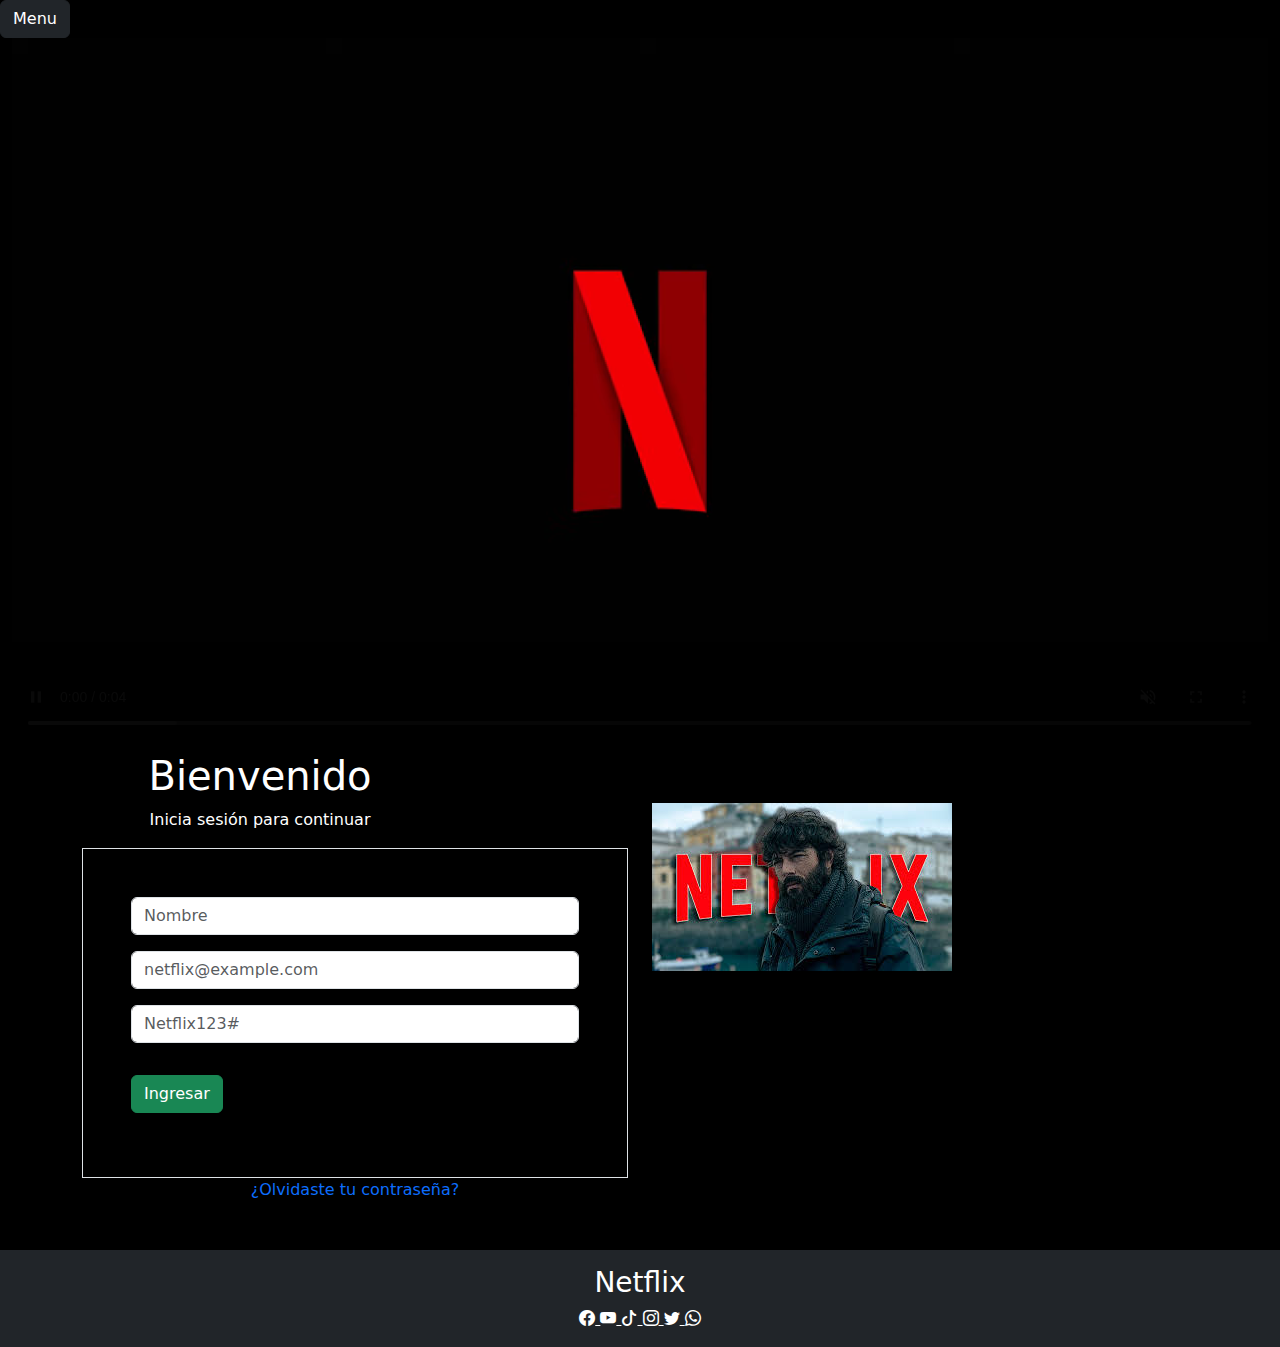
<file: NETFLIX/index.html>
<!DOCTYPE html>
<html lang="en">
<head>
    <meta charset="UTF-8">
    <meta name="viewport" content="width=device-width, initial-scale=1.0">
    <title>Document</title>
    <link rel="stylesheet" href="./estilos.css">
    <link href="https://cdn.jsdelivr.net/npm/bootstrap@5.3.3/dist/css/bootstrap.min.css" rel="stylesheet" integrity="sha384-QWTKZyjpPEjISv5WaRU9OFeRpok6YctnYmDr5pNlyT2bRjXh0JMhjY6hW+ALEwIH" crossorigin="anonymous">
    <link rel="stylesheet" href="https://cdn.jsdelivr.net/npm/bootstrap-icons@1.11.3/font/bootstrap-icons.min.css">
</head>
<body class="fondo" style="background-color: black;">
    <!-- contenido de mi pagina -->
</body>
<section>
    <button class="btn btn-dark" type="button" data-bs-toggle="offcanvas" data-bs-target="#offcanvasExample" aria-controls="offcanvasExample">Menu</button>

        <div class="offcanvas offcanvas-start" tabindex="-1" id="offcanvasExample" aria-labelledby="offcanvasExampleLabel">
            <div class="offcanvas-header" style="background-color: black;">
              <h5 class="offcanvas-title" id="offcanvasExampleLabel" style="color: rgb(255, 255, 255);">EXAMEN 2</h5>
              <button type="button" class="btn-close" data-bs-dismiss="offcanvas" aria-label="Close"></button>
            </div>
            <div class="offcanvas-body" style="background-color: black;">
                <div>
                    
                 <div class="dropdown mt-3">
                    <button type="button" class="btn btn-danger">Laura Mosquera Gomez </button><hr>
                    <button type="button" class="btn btn-danger">Juliana Baldovino Rodreguez</button><hr>
                    <button type="button" class="btn btn-danger">Elianis Quintana Lopez </button><hr>
                    
                  </div>
                  </div>
            </div>
          </div>
        </div>
      </section>

<body class="fondo">
    <section class="container-fluid">
        <video class="video" controls autoplay muted loop style="width: 100%; height: 100%;">
            <source src="img/Netflix New Logo Animation 2019.mp4" type="video/mp4">
            Your browser does not support the video tag.
        </video>
    </section>
    <section class="container">
        <div class="row">
            <div class="col-4" style="color: white;">
                <h1 class="text-center">Bienvenido</h1>
                <p class="text-center">Inicia sesión para continuar</p>
            </div>
        </div>


 
    </section>

    <section class="container">
        <div class="row">
            <div class="col-6">
                <form class="border shadow p-5" id="loginForm">
                    <input type="text" class="form-control" placeholder="Nombre" id="nombre" required>
                    <input type="email" class="form-control my-3" placeholder="netflix@example.com" id="email" required>
                    <input type="password" class="form-control my-3" placeholder="Netflix123#" id="password" required>
                    <button type="submit" class="btn btn-success my-3">Ingresar</button>
                </form>
                    <div class="text-center">
                        <a href="#" class="text-decoration-none">¿Olvidaste tu contraseña?</a>
                  </div>
            </div>
            <div class="col-6">
                <img src="./img/estreno.jpg" alt="foto" class="img-fluid" w-100%="" h-100%="" style="
                margin-top: -45px;
            ">
            </div>
        </div>
    </section>
            
        
    </section>
    
    <footer class="container-fluid bg-dark text-white py-3 mt-5">
        <div class="container">
            <div class="row text-center">
                <h3>Netflix</h3>
                <div class="col-12">
     <a href="https://facebook.com" class="text-white" target="blank">
         <i class="bi bi-facebook"></i>
        </a>
        <a href="https://www.youtube.com/" class="text-white" target="blank">
         <i class="bi bi-youtube"></i>
        </a>
         <a href="https://www.tiktok.com/" class="text-white" target="blank">
        <i class="bi bi-tiktok"></i>
      </a>
<a href="https://www.instagram.com/" class="text-white" target="blank">
<i class="bi bi-instagram"></i>
<a href="https://twitter.com" class="text-white" target="blank">
    <i class="bi bi-twitter"></i>

<a href="https://whatsapp.com" class="text-white" target="blank"></a>
<i class="bi bi-whatsapp"></i>


<script src="./js/controlador.js"></script>
        <script src="https://cdn.jsdelivr.net/npm/bootstrap@5.3.3/dist/js/bootstrap.bundle.min.js" integrity="sha384-YvpcrYf0tY3lHB60NNkmXc5s9fDVZLESaAA55NDzOxhy9GkcIdslK1eN7N6jIeHz" crossorigin="anonymous"></script>
     </body>
</html>
</file>
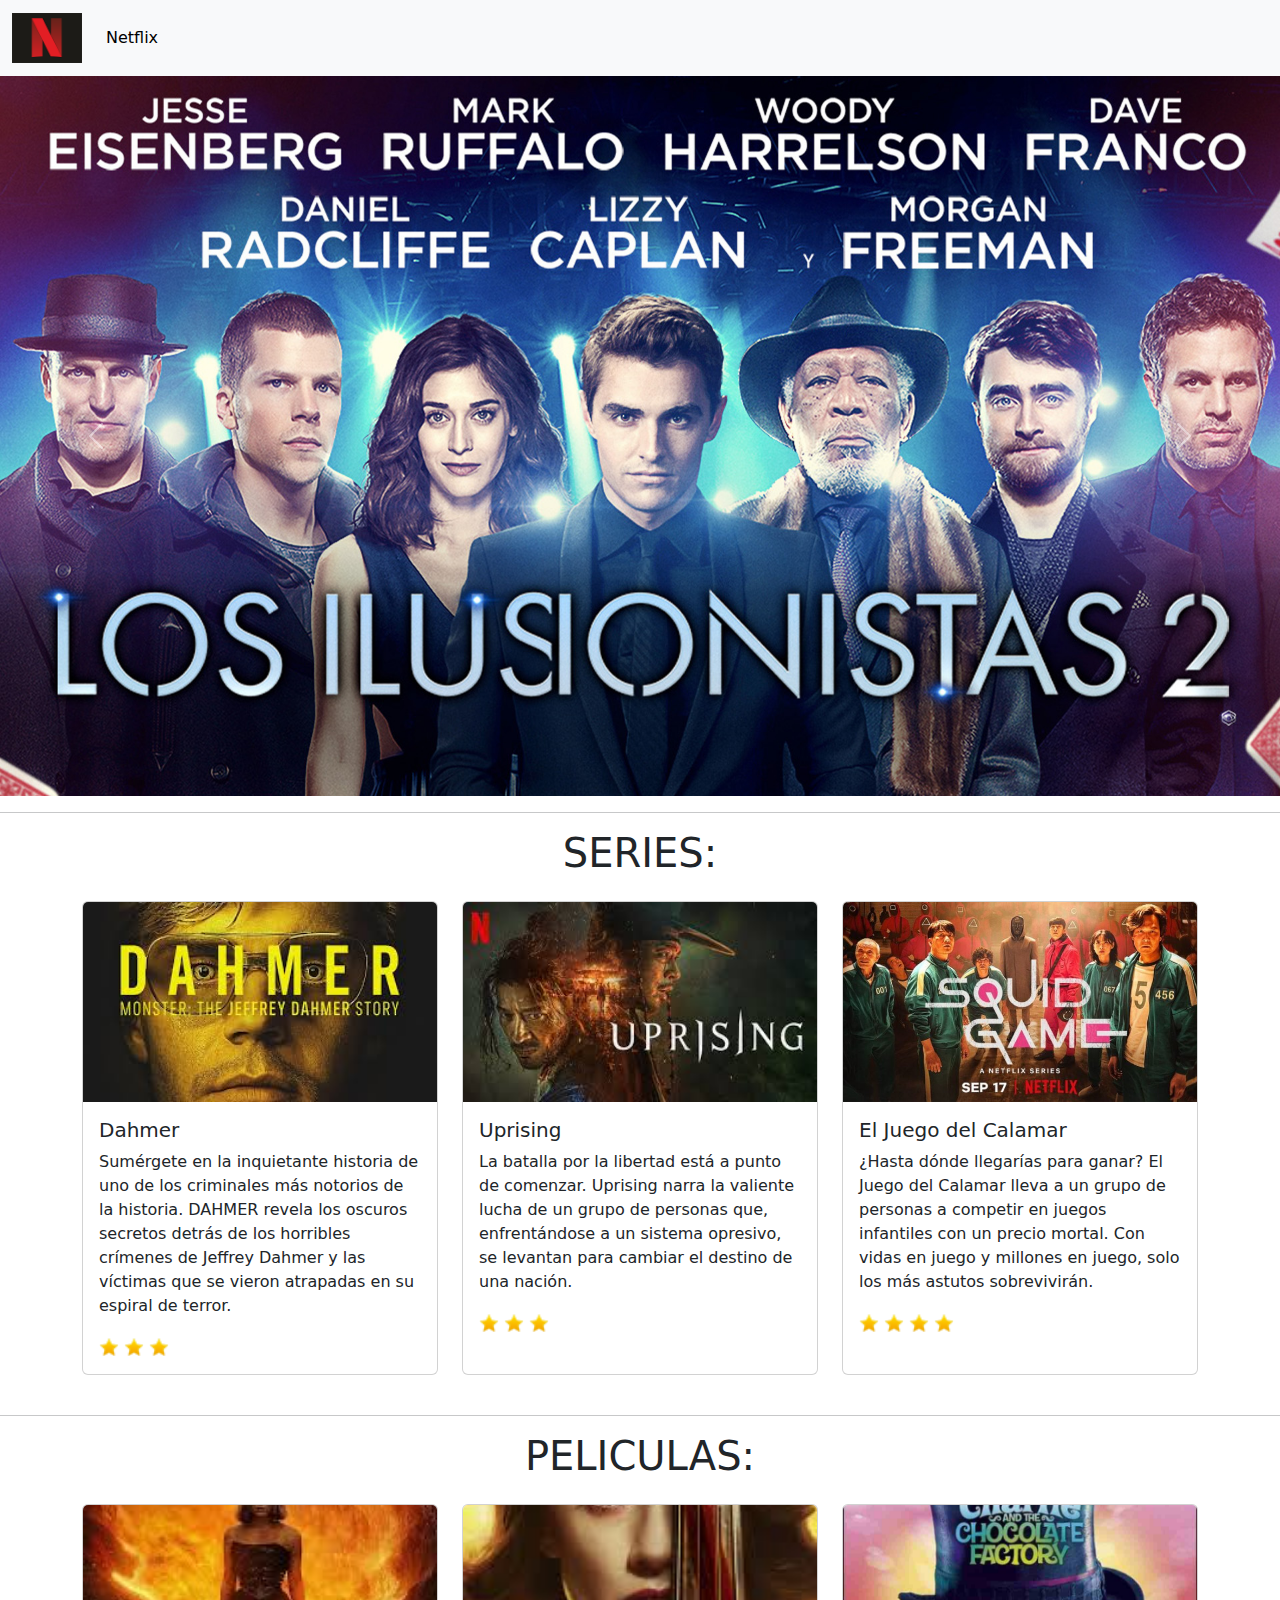
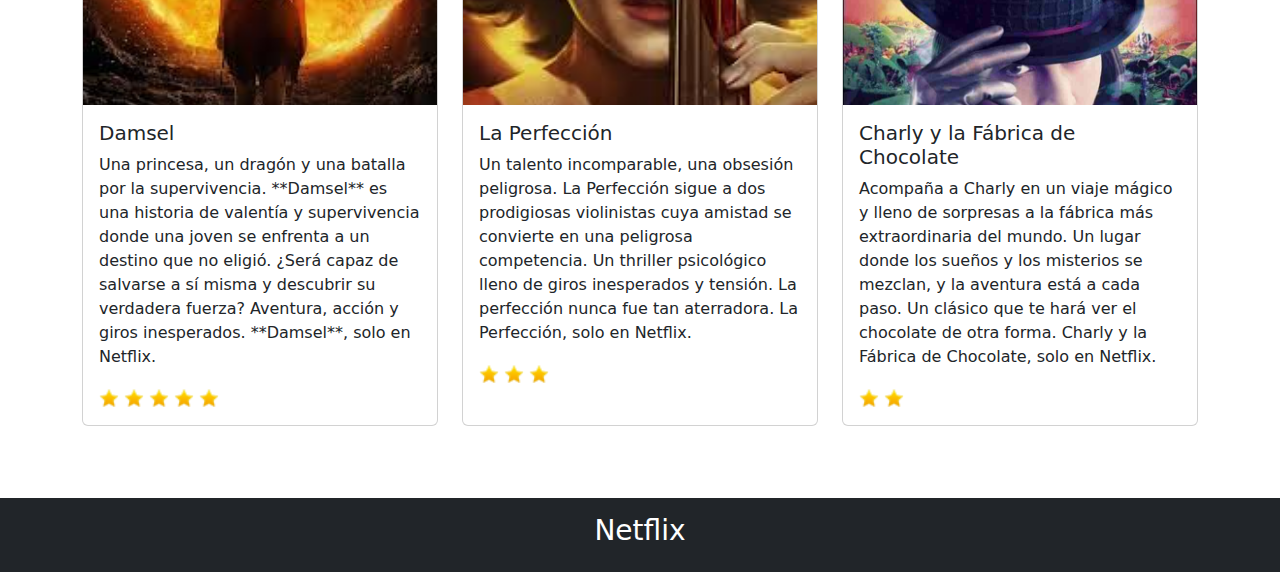
<file: NETFLIX/home.html>
<!DOCTYPE html>
<html lang="en">
<head>
    <meta charset="UTF-8">
    <meta name="viewport" content="width=device-width, initial-scale=1.0">
    <title>carrucel-netflix</title>
    <link rel="shortcut icon" href="./img/cine.png" type="image/x-icon">
    <link href="https://cdn.jsdelivr.net/npm/bootstrap@5.3.3/dist/css/bootstrap.min.css" rel="stylesheet" integrity="sha384-QWTKZyjpPEjISv5WaRU9OFeRpok6YctnYmDr5pNlyT2bRjXh0JMhjY6hW+ALEwIH" crossorigin="anonymous">
    <link rel="stylesheet" href="./estilos.css">
    <link rel="shortcut-icon" href="imagenes/facefoundation.png" type="image/x-icon">
</head>
<body>
    <header>
        <nav class="navbar navbar-expand-lg bg-body-tertiary">
            <div class="container-fluid">
              <a class="navbar-brand" href="#">
                <img src="./img/lodo de netflix.png" alt="foto" height="50" width="70">
              </a>
              <button class="navbar-toggler" type="button" data-bs-toggle="collapse" data-bs-target="#navbarNav" aria-controls="navbarNav" aria-expanded="false" aria-label="Toggle navigation">
                <span class="navbar-toggler-icon"></span>
              </button>
              <div class="collapse navbar-collapse" id="navbarNav">
                <ul class="navbar-nav">
                  <li class="nav-item">
                    <a class="nav-link active" aria-current="page" href="#">Netflix</a>
                  </li>
                  <li class="nav-item">
                    <a class="nav-link" href="#"></a>
                  </li>
                  <li class="nav-item">
                    <a class="nav-link" href="#"></a>
                  </li>
                  <li class="nav-item">
                    <a class="nav-link disabled" aria-disabled="true"></a>
                  </li>
                </ul>
              </div>
            </div>
          </nav>
    </header>
    <section class="carousel-container">
        <div id="carouselExample" class="carousel slide">
            <div class="carousel-inner">
                <div class="carousel-item active">
                    <img src="./img/los ilucionistas.jpg" class="d-block w-100" alt="...">
                </div>
                <div class="carousel-item">
                    <img src="img/stranger.jpg" class="d-block w-100" alt="...">
                </div>
                <div class="carousel-item">
                    <img src="img/leo.jpg" class="d-block w-100" alt="...">
                </div>
            </div>
            <button class="carousel-control-prev" type="button" data-bs-target="#carouselExample" data-bs-slide="prev">
                <span class="carousel-control-prev-icon" aria-hidden="true"></span>
                <span class="visually-hidden">Previous</span>
            </button>
            <button class="carousel-control-next" type="button" data-bs-target="#carouselExample" data-bs-slide="next">
                <span class="carousel-control-next-icon" aria-hidden="true"></span>
                <span class="visually-hidden">Next</span>
            </button>
        </div>
    </section>    
    <section>
        <div class="offcanvas offcanvas-start" tabindex="-1" id="offcanvasExample" aria-labelledby="offcanvasExampleLabel">
            <div class="offcanvas-header">
              <h5 class="offcanvas-title" id="offcanvasExampleLabel">Offcanvas</h5>
              <button type="button" class="btn-close" data-bs-dismiss="offcanvas" aria-label="Close"></button>
            </div>
            <div class="offcanvas-body">
              <div>
                Some text as placeholder. In real life you can have the elements you have chosen. Like, text, images, lists, etc.
              </div>
              <div class="dropdown mt-3">
                <button class="btn btn-secondary dropdown-toggle" type="button" data-bs-toggle="dropdown">
                  Dropdown button
                </button>
                <ul class="dropdown-menu">
                  <li><a class="dropdown-item" href="#">Action</a></li>
                  <li><a class="dropdown-item" href="#">Another action</a></li>
                  <li><a class="dropdown-item" href="#">Something else here</a></li>
                </ul>
              </div>
            </div>
          </div>
    </section>
    <hr>
    <h1 class="text-center mb-4">SERIES:</h1>
    <div class="container">
        <div class="row">
            <!-- Card 1 -->
            <div class="col-12 col-md-4 mb-4">
                <div class="card h-100">
                    <img src="./img/imagen4.jpg" class="card-img-top" alt="Dahmer" style="height: 200px; object-fit: cover;">
                    <div class="card-body">
                        <h5 class="card-title">Dahmer</h5>
                        <p class="card-text">Sumérgete en la inquietante historia de uno de los criminales más notorios de la historia. DAHMER revela los oscuros secretos detrás de los horribles crímenes de Jeffrey Dahmer y las víctimas que se vieron atrapadas en su espiral de terror.</p>
                        <div class="rating">
                            <img src="./img/estrella (1).png" alt="rating" width="20" height="20">
                            <img src="./img/estrella (1).png" alt="rating" width="20" height="20">
                            <img src="./img/estrella (1).png" alt="rating" width="20" height="20">
                        </div>
                    </div>
                </div>
            </div>

            <!-- Card 2 -->
            <div class="col-12 col-md-4 mb-4">
                <div class="card h-100">
                    <img src="./img/imagen3.jpg" class="card-img-top" alt="Uprising" style="height: 200px; object-fit: cover;">
                    <div class="card-body">
                        <h5 class="card-title">Uprising</h5>
                        <p class="card-text">La batalla por la libertad está a punto de comenzar. Uprising narra la valiente lucha de un grupo de personas que, enfrentándose a un sistema opresivo, se levantan para cambiar el destino de una nación.</p>
                        <div class="rating">
                            <img src="./img/estrella (1).png" alt="rating" width="20" height="20">
                            <img src="./img/estrella (1).png" alt="rating" width="20" height="20">
                            <img src="./img/estrella (1).png" alt="rating" width="20" height="20">
                        </div>
                    </div>
                </div>
            </div>

            <!-- Card 3 -->
            <div class="col-12 col-md-4 mb-4">
                <div class="card h-100">
                    <img src="./img/el juego.jpg" class="card-img-top" alt="El Juego del Calamar" style="height: 200px; object-fit: cover;">
                    <div class="card-body">
                        <h5 class="card-title">El Juego del Calamar</h5>
                        <p class="card-text">¿Hasta dónde llegarías para ganar? El Juego del Calamar lleva a un grupo de personas a competir en juegos infantiles con un precio mortal. Con vidas en juego y millones en juego, solo los más astutos sobrevivirán.</p>
                        <div class="rating">
                            <img src="./img/estrella (1).png" alt="rating" width="20" height="20">
                            <img src="./img/estrella (1).png" alt="rating" width="20" height="20">
                            <img src="./img/estrella (1).png" alt="rating" width="20" height="20">
                            <img src="./img/estrella (1).png" alt="rating" width="20" height="20">
                        </div>
                    </div>
                </div>
            </div>
        </div>
    </div>
    <hr>
    <h1 class="text-center mb-4">PELICULAS:</h1>
    <div class="container">
        <div class="row">
            <!-- Card 1 -->
            <div class="col-12 col-md-4 mb-4">
                <div class="card h-100">
                    <img src="./img/portadap1.jpg" class="card-img-top" alt="Dahmer" style="height: 200px; object-fit: cover;">
                    <div class="card-body">
                        <h5 class="card-title">Damsel</h5>
                        <p class="card-text">

                            Una princesa, un dragón y una batalla por la supervivencia. **Damsel** es una historia de valentía y supervivencia donde una joven se enfrenta a un destino que no eligió. ¿Será capaz de salvarse a sí misma y descubrir su verdadera fuerza?
                            
                            Aventura, acción y giros inesperados. **Damsel**, solo en Netflix.</p>
                        <div class="rating">
                            <img src="./img/estrella (1).png" alt="rating" width="20" height="20">
                            <img src="./img/estrella (1).png" alt="rating" width="20" height="20">
                            <img src="./img/estrella (1).png" alt="rating" width="20" height="20">
                            <img src="./img/estrella (1).png" alt="rating" width="20" height="20">
                            <img src="./img/estrella (1).png" alt="rating" width="20" height="20">
                        </div>
                    </div>
                </div>
            </div>

            <!-- Card 2 -->
            <div class="col-12 col-md-4 mb-4">
                <div class="card h-100">
                    <img src="./img/portadap2.jpg" class="card-img-top" alt="Uprising" style="height: 200px; object-fit: cover;">
                    <div class="card-body">
                        <h5 class="card-title">La Perfección</h5>
                        <p class="card-text">Un talento incomparable, una obsesión peligrosa. La Perfección sigue a dos prodigiosas violinistas cuya amistad se convierte en una peligrosa competencia. Un thriller psicológico lleno de giros inesperados y tensión.

                            La perfección nunca fue tan aterradora. La Perfección, solo en Netflix.</p>
                        <div class="rating">
                            <img src="./img/estrella (1).png" alt="rating" width="20" height="20">
                            <img src="./img/estrella (1).png" alt="rating" width="20" height="20">
                            <img src="./img/estrella (1).png" alt="rating" width="20" height="20">
                        </div>
                    </div>
                </div>
            </div>

            <!-- Card 3 -->
            <div class="col-12 col-md-4 mb-4">
                <div class="card h-100">
                    <img src="./img/portadap3.jpg" class="card-img-top" alt="El Juego del Calamar" style="height: 200px; object-fit: cover;">
                    <div class="card-body">
                        <h5 class="card-title">Charly y la Fábrica de Chocolate </h5>
                        <p class="card-text">Acompaña a Charly en un viaje mágico y lleno de sorpresas a la fábrica más extraordinaria del mundo. Un lugar donde los sueños y los misterios se mezclan, y la aventura está a cada paso.

                            Un clásico que te hará ver el chocolate de otra forma. Charly y la Fábrica de Chocolate, solo en Netflix.</p>
                        <div class="rating">
                            <img src="./img/estrella (1).png" alt="rating" width="20" height="20">
                            <img src="./img/estrella (1).png" alt="rating" width="20" height="20">
                        </div>
                    </div>
                </div>
            </div>
        </div>
    </div>
    
   
   
   <footer class="container-fluid bg-dark text-white py-3 mt-5">
    <div class="container">
        <div class="row text-center">
            <h3>Netflix</h3>
            <div class="col-12">
 <a href="https://facebook.com" class="text-white" target="blank">
     <i class="bi bi-facebook"></i>
    </a>
    <a href="https://www.youtube.com/" class="text-white" target="blank">
     <i class="bi bi-youtube"></i>
    </a>
     <a href="https://www.tiktok.com/" class="text-white" target="blank">
    <i class="bi bi-tiktok"></i>
  </a>
<a href="https://www.instagram.com/" class="text-white" target="blank">
<i class="bi bi-instagram"></i>
<a href="https://twitter.com" class="text-white" target="blank">
<i class="bi bi-twitter"></i>

<a href="https://whatsapp.com" class="text-white" target="blank"></a>
<i class="bi bi-whatsapp"></i>

    <script src="./js/login.js"></script>
    <script src="https://cdn.jsdelivr.net/npm/bootstrap-icons@1.10.5/font/bootstrap-icons.css"></script>
   
    <script src="https://cdn.jsdelivr.net/npm/bootstrap@5.3.3/dist/js/bootstrap.bundle.min.js" integrity="sha384-YvpcrYf0tY3lHB60NNkmXc5s9fDVZLESaAA55NDzOxhy9GkcIdslK1eN7N6jIeHz" crossorigin="anonymous"></script>
</body>
</html>
</file>
<file: NETFLIX/estilos.css>
.fondo{
    background-color: #f0f0f0;
    width: 100%;
    height: 500px;

}
.video{
    width: 100%;
    height: 800px;
 
}
</file>
